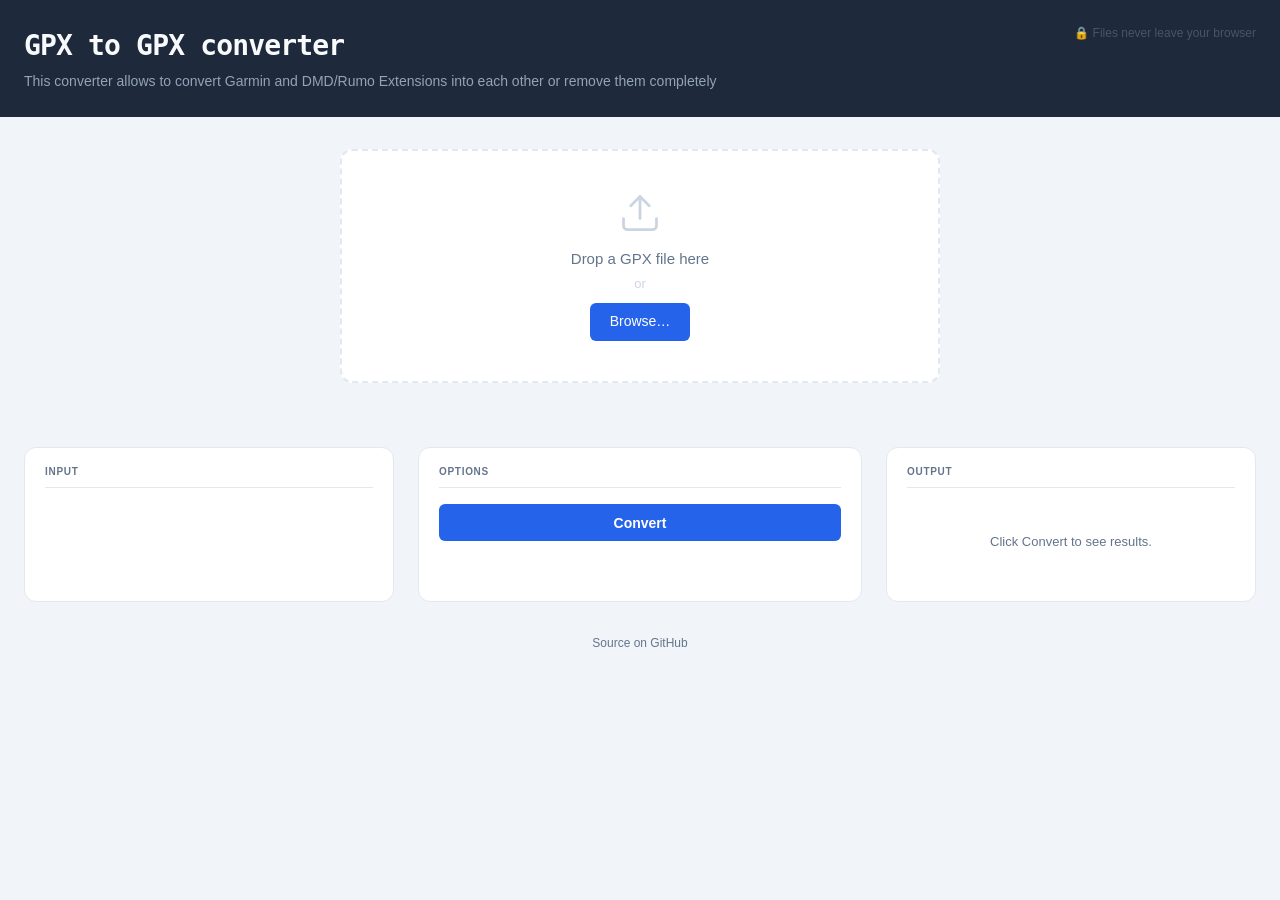
<file: index.html>
<!DOCTYPE html>
<html lang="en">
<head>
  <meta charset="UTF-8">
  <title>GPX to GPX converter</title>
  <meta name="viewport" content="width=device-width, initial-scale=1">
  <link rel="stylesheet" href="style.css">
</head>
<body>
  <header class="site-header">
    <div class="site-header-inner">
      <div>
        <h1>GPX to GPX converter</h1>
        <p class="tagline">This converter allows to convert Garmin and DMD/Rumo Extensions into each other or remove them completely</p>
      </div>
      <p class="privacy-badge">&#128274; Files never leave your browser</p>
    </div>
  </header>

  <section id="upload" class="drop-zone">
    <svg class="drop-icon" xmlns="http://www.w3.org/2000/svg" viewBox="0 0 24 24" fill="none" stroke="currentColor" stroke-width="1.5" stroke-linecap="round" stroke-linejoin="round" aria-hidden="true">
      <path d="M21 15v4a2 2 0 0 1-2 2H5a2 2 0 0 1-2-2v-4"/>
      <polyline points="17 8 12 3 7 8"/>
      <line x1="12" y1="3" x2="12" y2="15"/>
    </svg>
    <p class="drop-msg">Drop a GPX file here</p>
    <p class="drop-or">or</p>
    <label class="file-button">
      <input type="file" id="file" accept=".gpx,application/gpx+xml">
      <span id="browseLabel">Browse&hellip;</span>
    </label>
  </section>

  <main id="content" hidden>
    <section id="input-col" class="col">
      <h2 class="col-label">Input</h2>
      <div id="input-body"></div>
    </section>
    <section id="options-col" class="col">
      <h2 class="col-label">Options</h2>
      <div id="options-body"></div>
      <button type="button" id="convertBtn" class="convert-btn">Convert</button>
    </section>
    <section id="output-col" class="col">
      <h2 class="col-label">Output</h2>
      <div id="output-body">
        <p class="placeholder">Click Convert to see results.</p>
      </div>
    </section>
  </main>

  <div id="download-bar" hidden>
    <button type="button" id="downloadBtn" disabled>Download</button>
  </div>

  <section id="errors" hidden>
    <h2 class="section-error-heading">Errors</h2>
    <ul id="errorList"></ul>
  </section>

  <footer>
    <a href="https://github.com/c0dev0id/gpxtotrack">Source on GitHub</a>
  </footer>

  <script type="module" src="app.js"></script>
</body>
</html>
</file>
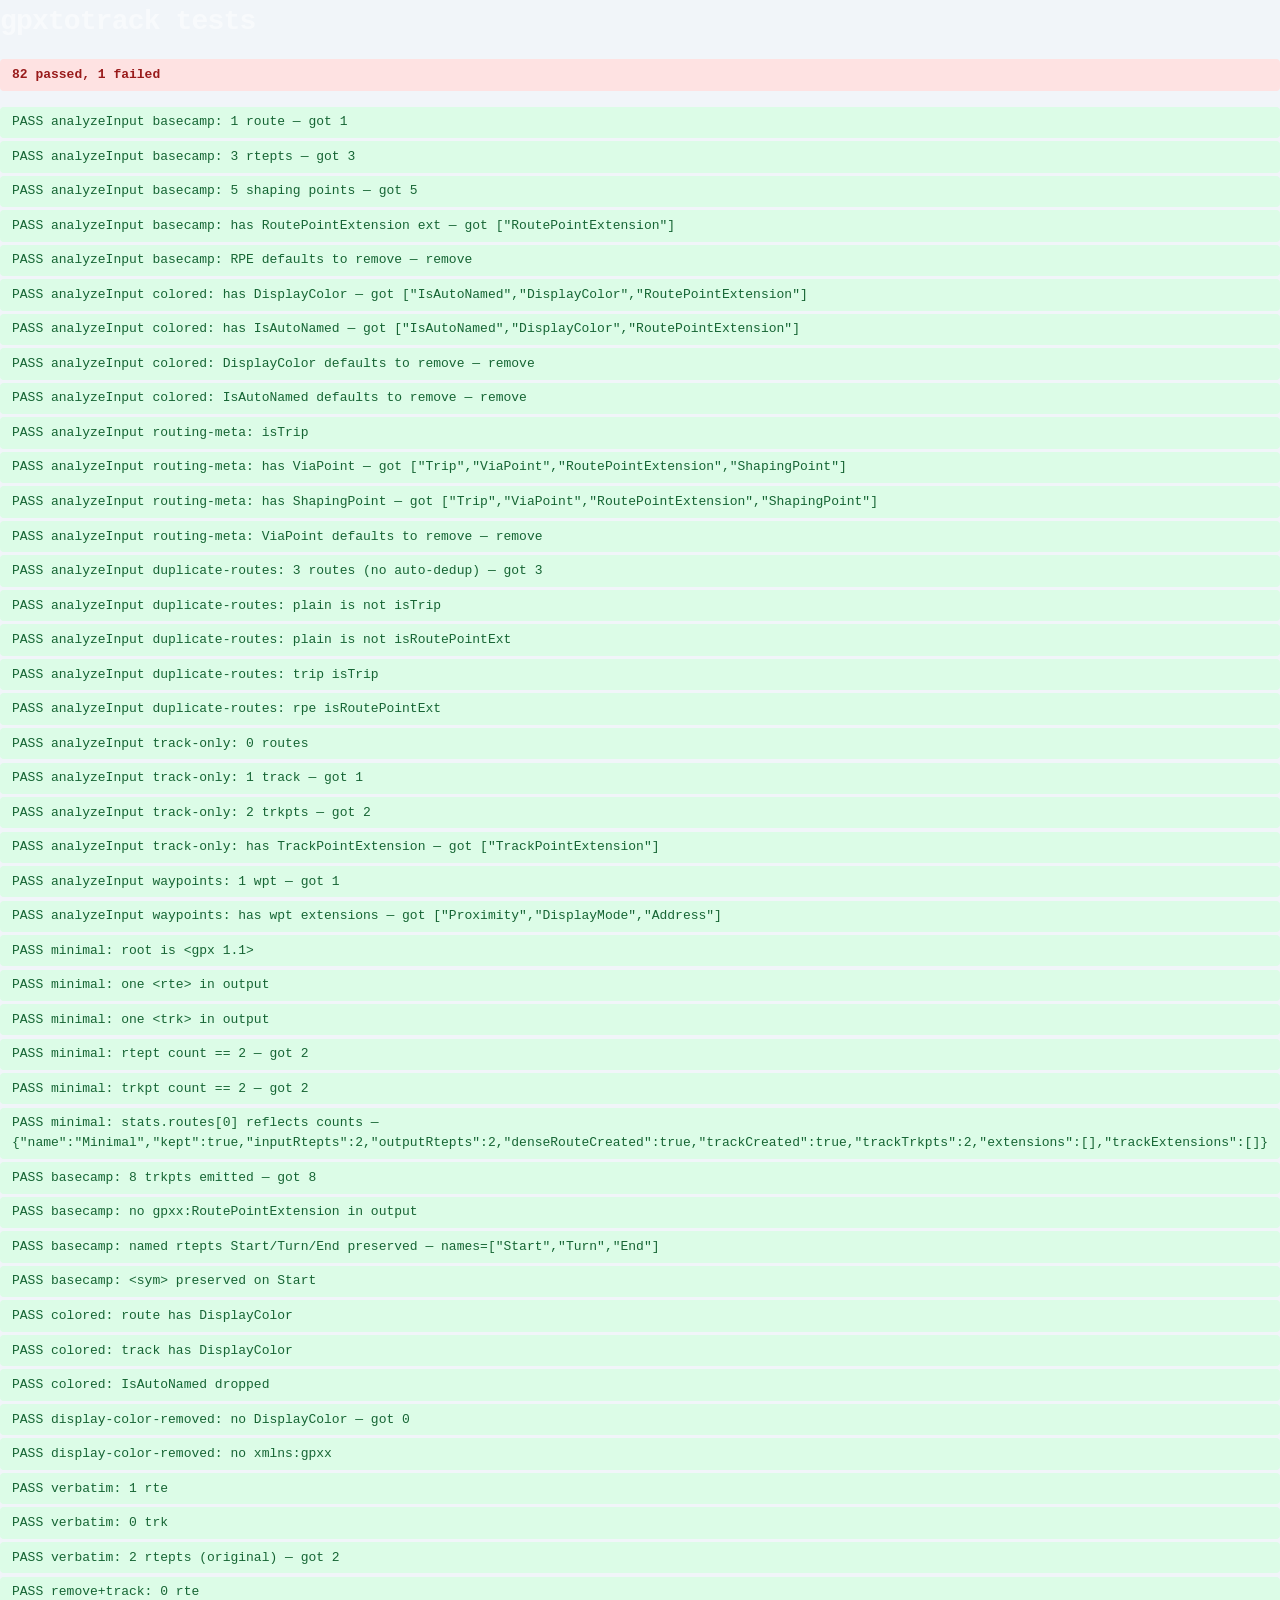
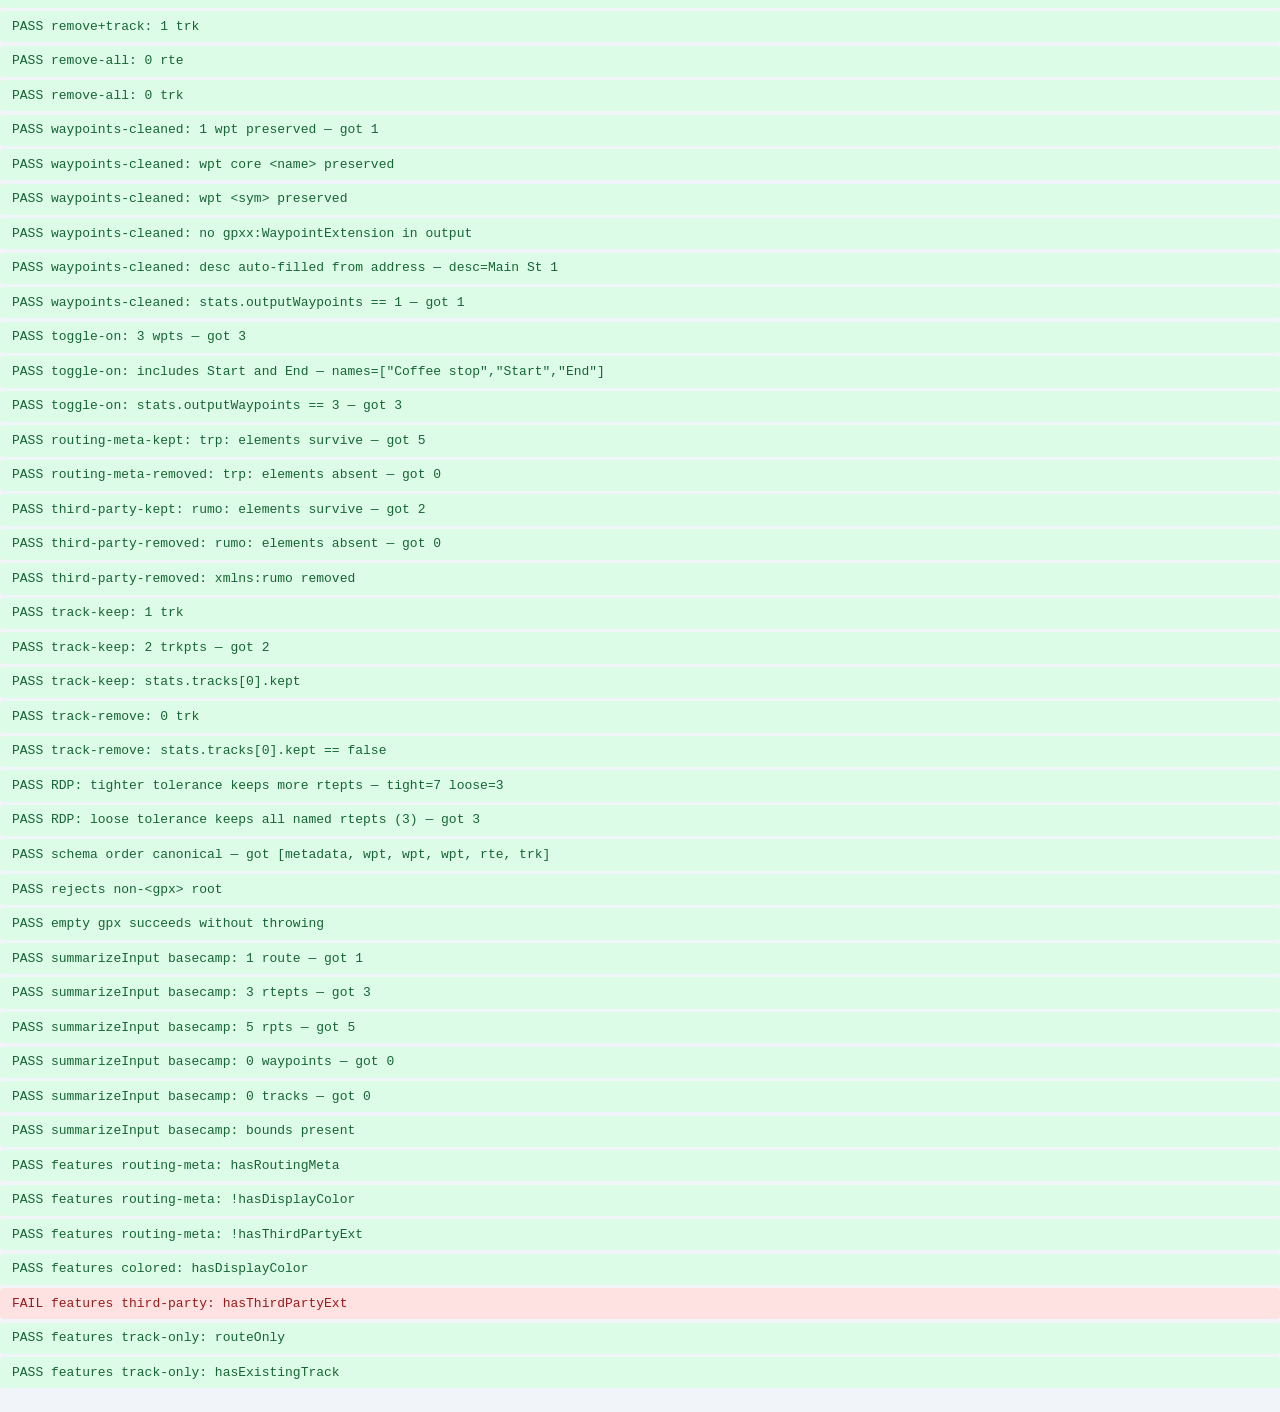
<file: test.html>
<!DOCTYPE html>
<html lang="en">
<head>
  <meta charset="UTF-8">
  <title>gpxtotrack tests</title>
  <link rel="stylesheet" href="style.css">
  <style>
    .test { padding: .35rem .75rem; border-radius: 4px; margin: .2rem 0; font-family: ui-monospace, monospace; font-size: 13px; }
    .pass { background: #dcfce7; color: #166534; }
    .fail { background: #fee2e2; color: #991b1b; }
    #summary { font-weight: 700; margin: 1rem 0; }
  </style>
</head>
<body>
  <main>
    <h1>gpxtotrack tests</h1>
    <div id="summary">running&hellip;</div>
    <div id="output"></div>
  </main>
  <script type="module" src="test.js"></script>
</body>
</html>
</file>
<file: style.css>
:root {
  --fg:         #0f172a;
  --muted:      #64748b;
  --accent:     #2563eb;
  --bg:         #f1f5f9;
  --card:       #ffffff;
  --border:     #e2e8f0;
  --ok:         #16a34a;
  --err:        #dc2626;
  --err-bg:     #fef2f2;
  --err-border: #fecaca;
}

* { box-sizing: border-box; }

body {
  margin: 0;
  font: 15px/1.55 -apple-system, BlinkMacSystemFont, "Segoe UI", Roboto, sans-serif;
  color: var(--fg);
  background: var(--bg);
}

/* ── Site Header ─────────────────────────────── */

.site-header {
  background: #1e293b;
  padding: 1.5rem 0;
}

.site-header-inner {
  max-width: 1400px;
  margin: 0 auto;
  padding: 0 1.5rem;
  display: flex;
  align-items: flex-end;
  justify-content: space-between;
  gap: 1rem;
  flex-wrap: wrap;
}

h1 {
  font-size: 1.75rem;
  font-weight: 800;
  margin: 0 0 .25rem;
  letter-spacing: -.03em;
  color: #f8fafc;
  font-family: ui-monospace, "Cascadia Code", Menlo, Consolas, monospace;
}

.tagline {
  margin: 0;
  color: #94a3b8;
  font-size: 14px;
}

.privacy-badge {
  margin: 0;
  color: #475569;
  font-size: 12px;
  white-space: nowrap;
  align-self: flex-start;
}

/* ── Upload / Drop zone ────────────────────── */

#upload {
  max-width: 600px;
  margin: 2rem auto;
  padding: 2.5rem 1.5rem;
  border: 2px dashed var(--border);
  border-radius: 12px;
  text-align: center;
  background: var(--card);
  transition: border-color .15s, background .15s, padding .2s;
}

#upload.dragging {
  border-color: var(--accent);
  background: #eff6ff;
}

#upload.compact {
  padding: .65rem 1.25rem;
  display: flex;
  align-items: center;
  justify-content: center;
  gap: .5rem;
  flex-wrap: wrap;
  border-radius: 8px;
  max-width: 1400px;
  margin: 1rem auto;
}

.drop-icon {
  width: 44px;
  height: 44px;
  color: #cbd5e1;
  margin: 0 auto .75rem;
  display: block;
  transition: color .15s;
}

#upload.dragging .drop-icon { color: var(--accent); }
#upload.compact  .drop-icon { display: none; }

.drop-msg { margin: 0 0 .2rem; color: var(--muted); font-size: 15px; }
.drop-or  { margin: 0 0 .6rem; color: #cbd5e1;     font-size: 13px; }

#upload.compact .drop-msg { margin: 0; font-size: 13px; }
#upload.compact .drop-or  { display: none; }

.file-button {
  display: inline-block;
  padding: .5rem 1.25rem;
  background: var(--accent);
  color: #fff;
  border-radius: 6px;
  cursor: pointer;
  font-size: 14px;
  font-weight: 500;
  transition: filter .1s;
}
.file-button:hover { filter: brightness(1.1); }
.file-button input { display: none; }

#upload.compact .file-button {
  padding: .25rem .75rem;
  font-size: 12px;
  background: transparent;
  color: var(--accent);
  border: 1px solid var(--accent);
  border-radius: 4px;
}

/* ── 3-column layout ──────────────────────── */

#content {
  display: grid;
  grid-template-columns: 1fr 1.2fr 1fr;
  gap: 1.5rem;
  max-width: 1400px;
  margin: 0 auto;
  padding: 2rem 1.5rem;
}

@media (max-width: 900px) {
  #content { grid-template-columns: 1fr; }
}

.col {
  background: var(--card);
  border: 1px solid var(--border);
  border-radius: 12px;
  padding: 1rem 1.25rem;
}

.col-label {
  font-size: 10px;
  font-weight: 600;
  text-transform: uppercase;
  letter-spacing: .07em;
  color: var(--muted);
  margin: 0 0 .75rem;
  padding-bottom: .5rem;
  border-bottom: 1px solid var(--border);
}

/* ── Column content ────────────────────────── */

.section-block {
  margin-bottom: 1rem;
  padding-bottom: .75rem;
  border-bottom: 1px solid var(--border);
}
.section-block:last-child {
  border-bottom: 0;
  margin-bottom: 0;
  padding-bottom: 0;
}

.section-title {
  font-size: 13px;
  font-weight: 600;
  margin: 0 0 .4rem;
  color: var(--fg);
}

.section-detail {
  font-size: 12px;
  color: var(--muted);
  margin: .15rem 0;
  font-variant-numeric: tabular-nums;
}

/* ── Options column ────────────────────────── */

.opt-group {
  margin-bottom: 1rem;
  padding-bottom: .75rem;
  border-bottom: 1px solid var(--border);
}
.opt-group:last-of-type {
  border-bottom: 0;
  margin-bottom: 0;
  padding-bottom: 0;
}

.opt-group-title {
  font-size: 13px;
  font-weight: 600;
  margin: 0 0 .5rem;
  color: var(--fg);
}

.opt-row {
  display: flex;
  align-items: center;
  gap: .4rem;
  font-size: 13px;
  margin: .25rem 0;
}

.opt-row label {
  display: flex;
  align-items: center;
  gap: .3rem;
  cursor: pointer;
}

.opt-row input[type="checkbox"],
.opt-row input[type="radio"] {
  margin: 0;
}

.opt-indent {
  margin-left: 1.25rem;
}

.opt-slider-row {
  display: flex;
  align-items: center;
  gap: .5rem;
  margin: .25rem 0;
  font-size: 13px;
}

.opt-slider-row input[type="range"] { width: 120px; }

.opt-slider-label {
  min-width: 3.5em;
  color: var(--muted);
  font-variant-numeric: tabular-nums;
  font-size: 12px;
}

/* Extension rows */
.ext-row {
  display: flex;
  align-items: center;
  justify-content: space-between;
  gap: .5rem;
  font-size: 12px;
  padding: .2rem 0;
}

.ext-label {
  color: var(--fg);
  flex: 1;
  min-width: 0;
  overflow: hidden;
  text-overflow: ellipsis;
  white-space: nowrap;
}

.ext-radios {
  display: flex;
  gap: .5rem;
  white-space: nowrap;
}

.ext-radios label {
  display: flex;
  align-items: center;
  gap: .2rem;
  font-size: 11px;
  color: var(--muted);
  cursor: pointer;
}

.ext-section-label {
  font-size: 11px;
  font-weight: 600;
  text-transform: uppercase;
  letter-spacing: .06em;
  color: var(--muted);
  margin: .5rem 0 .25rem;
}

/* Removed route state */
.opt-group.removed > *:not(.remove-row) {
  opacity: 0.35;
  pointer-events: none;
}

/* Preset bar */
.preset-bar {
  display: flex;
  gap: .5rem;
  margin-bottom: .75rem;
}
.preset-bar .sync-btn {
  margin-bottom: 0;
  flex: 1;
}

/* Sync button */
.sync-btn {
  display: block;
  width: 100%;
  padding: .4rem 0;
  margin-bottom: .75rem;
  background: transparent;
  color: var(--accent);
  border: 1px solid var(--accent);
  border-radius: 6px;
  font-size: 12px;
  font-weight: 500;
  cursor: pointer;
  transition: background .1s, color .1s;
}
.sync-btn:hover {
  background: var(--accent);
  color: #fff;
}

/* Convert button */
.convert-btn {
  display: block;
  width: 100%;
  padding: .65rem 0;
  margin-top: 1rem;
  background: var(--accent);
  color: #fff;
  border: 0;
  border-radius: 6px;
  font-weight: 600;
  font-size: 14px;
  cursor: pointer;
  transition: filter .1s;
}
.convert-btn:hover { filter: brightness(1.08); }

/* ── Download bar ──────────────────────────── */

#download-bar {
  max-width: 1400px;
  margin: 0 auto;
  padding: 0 1.5rem 1.5rem;
  text-align: center;
}

#downloadBtn {
  display: inline-block;
  padding: .65rem 2rem;
  background: var(--ok);
  color: #fff;
  border: 0;
  border-radius: 6px;
  font-weight: 600;
  font-size: 15px;
  cursor: pointer;
  transition: filter .1s, background .15s;
}
#downloadBtn:hover:not(:disabled) { filter: brightness(1.08); }
#downloadBtn:disabled { background: #94a3b8; cursor: not-allowed; }
#downloadBtn.done { background: #0f6a2c; }

/* ── Placeholder ───────────────────────────── */

.placeholder {
  color: var(--muted);
  font-size: 13px;
  text-align: center;
  padding: 2rem 0;
  margin: 0;
}

/* ── Errors ─────────────────────────────────── */

.section-error-heading {
  font-size: 13px;
  font-weight: 600;
  text-transform: uppercase;
  letter-spacing: .06em;
  color: var(--err);
  margin: 1rem 0 .4rem;
}

#errors {
  max-width: 1400px;
  margin: 0 auto;
  padding: 0 1.5rem;
}

#errorList { list-style: none; padding: 0; margin: 0; }
#errorList li {
  background: var(--err-bg);
  border: 1px solid var(--err-border);
  border-radius: 8px;
  padding: .5rem .9rem;
  margin-bottom: .5rem;
  color: var(--err);
  font-size: 13px;
}

/* ── Footer ─────────────────────────────────── */

footer {
  max-width: 1400px;
  margin: 0 auto 2.5rem;
  padding: 0 1.5rem;
  text-align: center;
  font-size: 12px;
}
footer a { color: var(--muted); text-decoration: none; }
footer a:hover { text-decoration: underline; }
</file>
